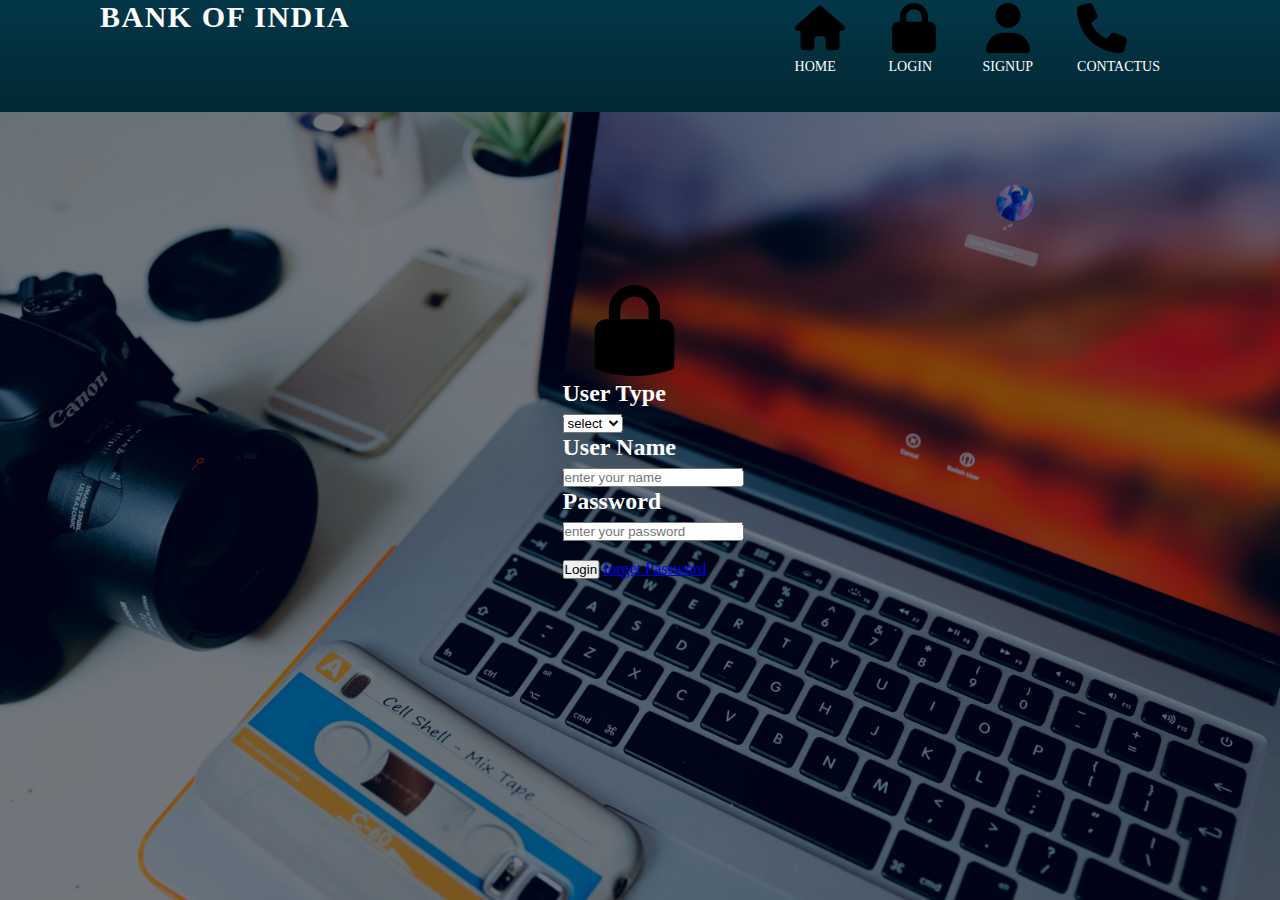
<file: banking system/index.html>
<!DOCTYPE html>
<html>
<head>
	<meta charset="utf-8">
	<meta name="viewport" content="width=device-width, initial-scale=1">
	<title>login page</title>
	<link rel="stylesheet" type="text/css" href="style.css">
</head>
<body>
	<nav class="header">
		<div class="logo">
			<p>BANK OF INDIA</p>
			
		</div>
		
		<ul>
					<li><img src="house-solid.svg" width="50px" height="50px"><br><a href="home.html">Home</a></li>
					<li><img src="lock-solid.svg"width="50px" height="50px"><br><a href="index.html">LogIn</a></li>
					<li><img src="user-solid.svg"width="50px" height="50px"><br><a href="signup.html">SignUp</a></li>
					<li><img src="phone-solid.svg"width="50px" height="50px"><br><a href="contactus.html">ContactUs</a></li>
					
		</ul>
		
	</nav>
	<div class="content2">
		<div class="loginbox">
		<img src="lock-solid.svg" class="avatar">
	   <form action="login">
		<h2>User Type
            <select>
            	<option>select</option>
            	<option value="Admin">Admin</option>
            	<option value="User">User</option>
            </select>
		</h2>
		<h2>User Name
			<input type="text" name ="txtname" placeholder="enter your name"/>
		</h2>
		<h2>Password
			<input type="password" name ="passname" placeholder="enter your password"/>
		</h2><br>
		<input type="submit" name="" value="Login"/>
		<a href="#">forget  Password</a><br>
	   </form>
	</div>
		
	</div>
	
	 

</body>
</html>
</file>
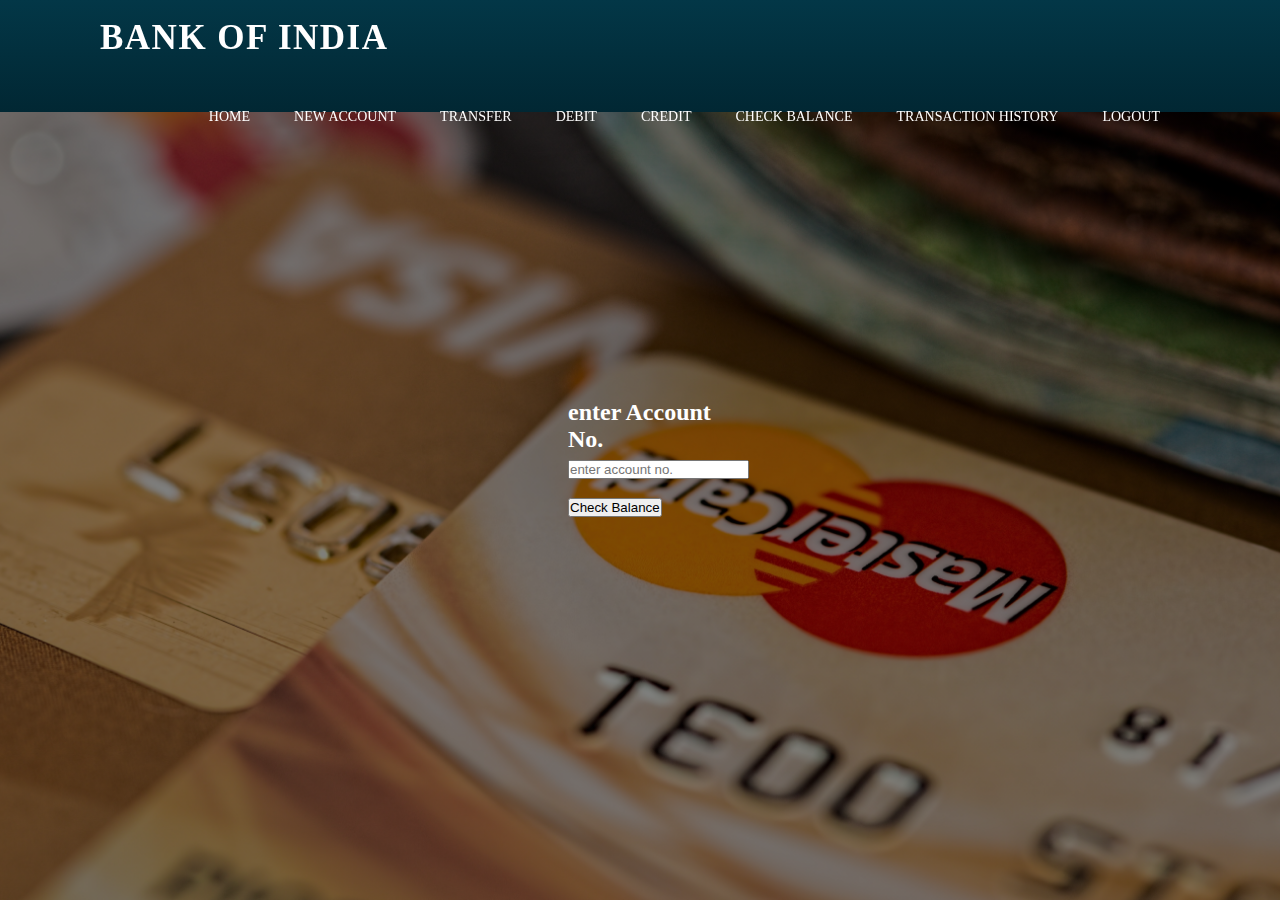
<file: banking system/check.html>
<!DOCTYPE html>
<html>
<head>
	<meta charset="utf-8">
	<meta name="viewport" content="width=device-width, initial-scale=1">
	<title>check balance  page</title>
	<link rel="stylesheet" type="text/css" href="style2.css">
</head>
<body>
	<nav class="header2">
		<div class="logo2">
			<p>BANK OF INDIA</p>
			
		</div>
		
		<ul>
					<li><a href="home.html">Home</a></li>
					<li><a href="#">New Account </a></li>
					<li><a href="transfer.html">Transfer</a></li>
					<li><a href="debit.html">Debit</a></li>
					<li><a href="credit.html">Credit</a></li>
					<li><a href="check.html">Check Balance</a></li>
					<li><a href="#">Transaction History</a></li>
					<li><a href="home.html">LogOut</a></li>
					
					
		</ul>
		
	</nav>

<div class="content5">
	<div class="credit">
	   <form>
		<h2>enter Account No.
			<input type="text" placeholder="enter account no."/>
		</h2>
		<br>
		<input type="submit" name="" value="Check Balance"/>
	   </form>
	</div>
     </div>

</body>
</html>
</file>
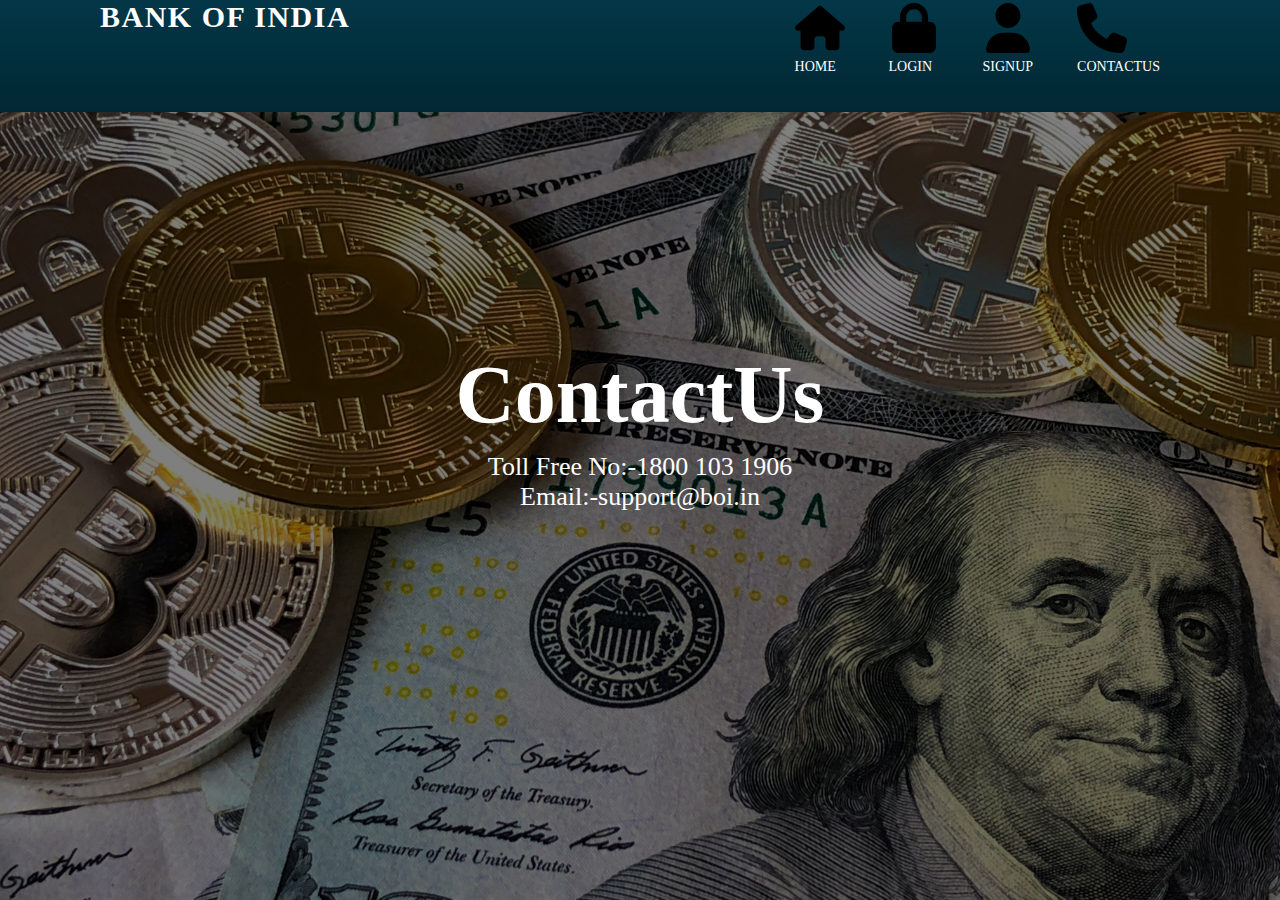
<file: banking system/contactus.html>
<!DOCTYPE html>
<html>
<head>
	<meta charset="utf-8">
	<meta name="viewport" content="width=device-width, initial-scale=1">
	<title>contactus</title>
	<link rel="stylesheet" type="text/css" href="style.css">
</head>
<body>
	<nav class="header">
		<div class="logo">
			<p>BANK OF INDIA</p>
			
		</div>
		
		<ul>
					<li><img src="house-solid.svg" width="50px" height="50px"><br><a href="home.html">Home</a></li>
					<li><img src="lock-solid.svg"width="50px" height="50px"><br><a href="login.html">LogIn</a></li>
					<li><img src="user-solid.svg"width="50px" height="50px"><br><a href="signup.html">SignUp</a></li>
					<li><img src="phone-solid.svg"width="50px" height="50px"><br><a href="contactus.html">ContactUs</a></li>
					
		</ul>
		
	</nav>
	<div class="content4"></div>
	<div class="text-box2">
			<h2>ContactUs</h2>
			<p>Toll Free No:-1800 103 1906<br>Email:-support@boi.in</p>
		</div>

</body>
</html>
</file>
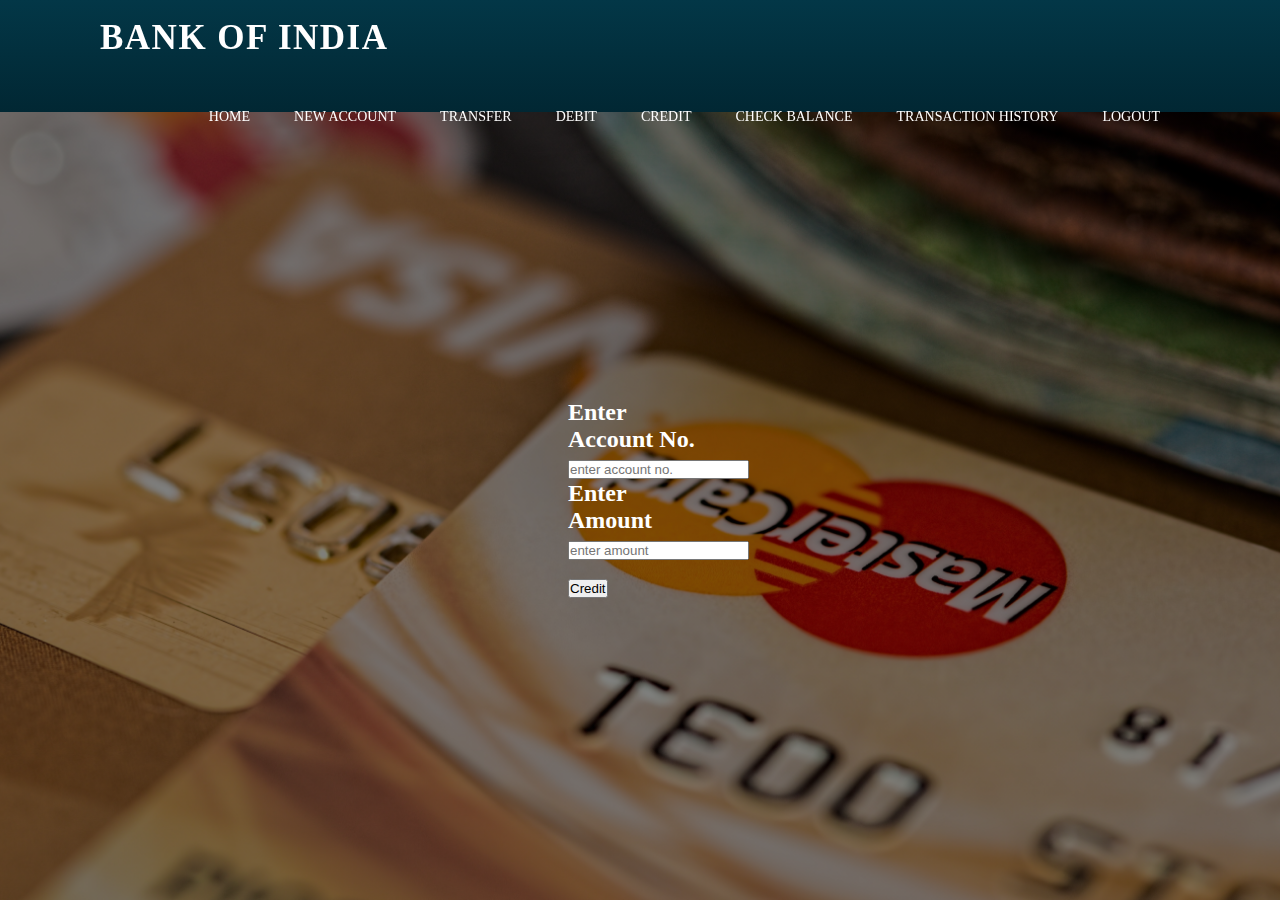
<file: banking system/credit.html>
<!DOCTYPE html>
<html>
<head>
	<meta charset="utf-8">
	<meta name="viewport" content="width=device-width, initial-scale=1">
	<title>credit</title>
	<link rel="stylesheet" type="text/css" href="style2.css">
</head>
<body>
	<nav class="header2">
		<div class="logo2">
			<p>BANK OF INDIA</p>
			
		</div>
		
		<ul>
					<li><a href="home.html">Home</a></li>
					<li><a href="#">New Account </a></li>
					<li><a href="transfer.html">Transfer</a></li>
					<li><a href="debit.html">Debit</a></li>
					<li><a href="credit.html">Credit</a></li>
					<li><a href="check.html">Check Balance</a></li>
					<li><a href="#">Transaction History</a></li>
					<li><a href="home.html">LogOut</a></li>
					
					
		</ul>
		
	</nav>

<div class="content5">
	<div class="credit">
	   <form>
		<h2>Enter Account No.
			<input type="text" placeholder="enter account no."/>
		</h2>
		
		<h2>Enter Amount
			<input type="text" placeholder="enter amount">
		</h2><br>
		<input type="submit" name="" value="Credit"/>
	   </form>
	</div>
     </div>

</body>
</html>
</file>
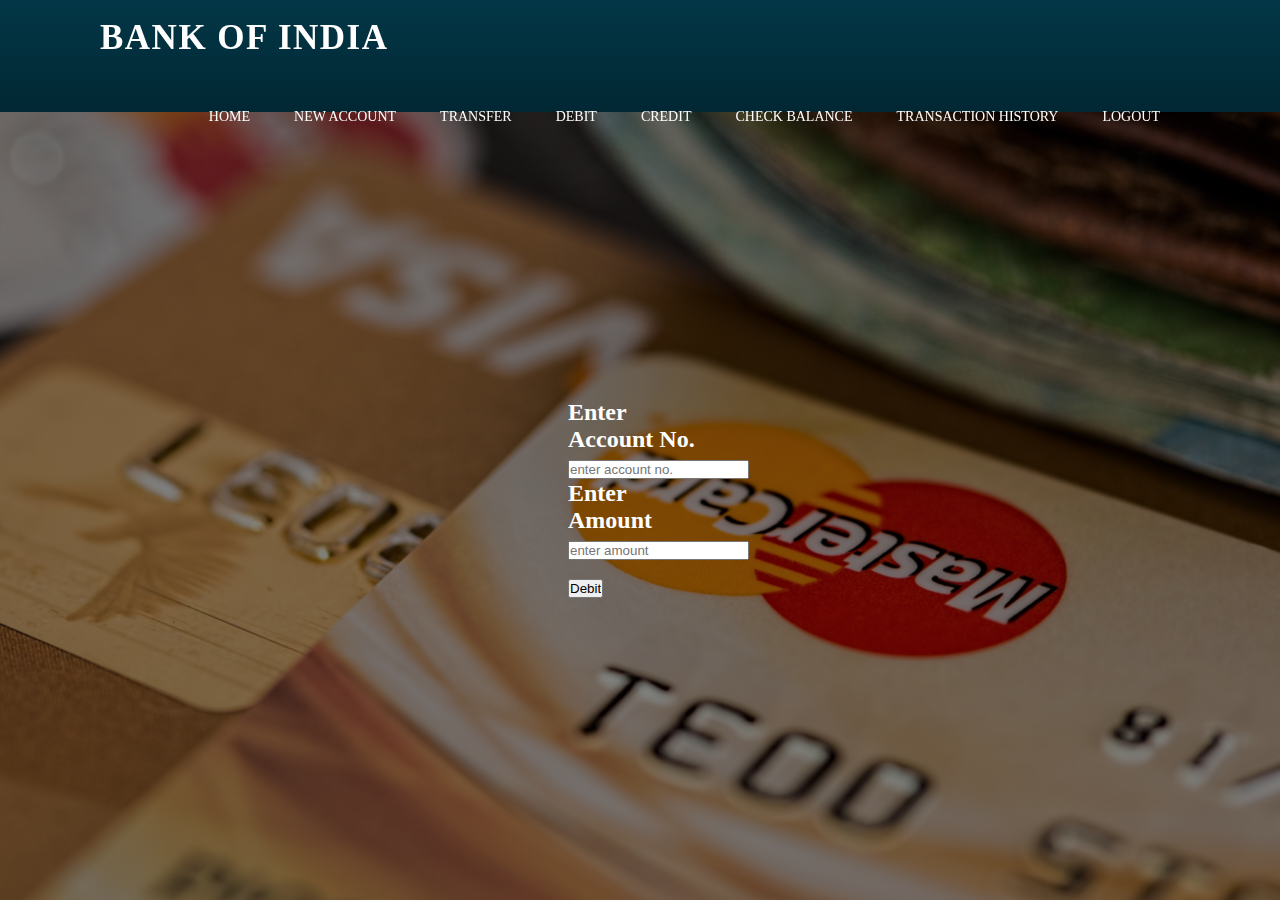
<file: banking system/debit.html>
<!DOCTYPE html>
<html>
<head>
	<meta charset="utf-8">
	<meta name="viewport" content="width=device-width, initial-scale=1">
	<title>Debit page</title>
	<link rel="stylesheet" type="text/css" href="style2.css">
</head>
<body>
	<nav class="header2">
		<div class="logo2">
			<p>BANK OF INDIA</p>
			
		</div>
		
		<ul>
					<li><a href="home.html">Home</a></li>
					<li><a href="#">New Account </a></li>
					<li><a href="transfer.html">Transfer</a></li>
					<li><a href="debit.html">Debit</a></li>
					<li><a href="credit.html">Credit</a></li>
					<li><a href="check.html">Check Balance</a></li>
					<li><a href="#">Transaction History</a></li>
					<li><a href="home.html">LogOut</a></li>
					
					
		</ul>
		
	</nav>

<div class="content5">
	<div class="credit">
	   <form>
		<h2>Enter Account No.
			<input type="text" placeholder="enter account no."/>
		</h2>
		
		<h2>Enter Amount
			<input type="text" placeholder="enter amount">
		</h2><br>
		<input type="submit" name="" value="Debit"/>
	   </form>
	</div>
     </div>

</body>
</html>
</file>
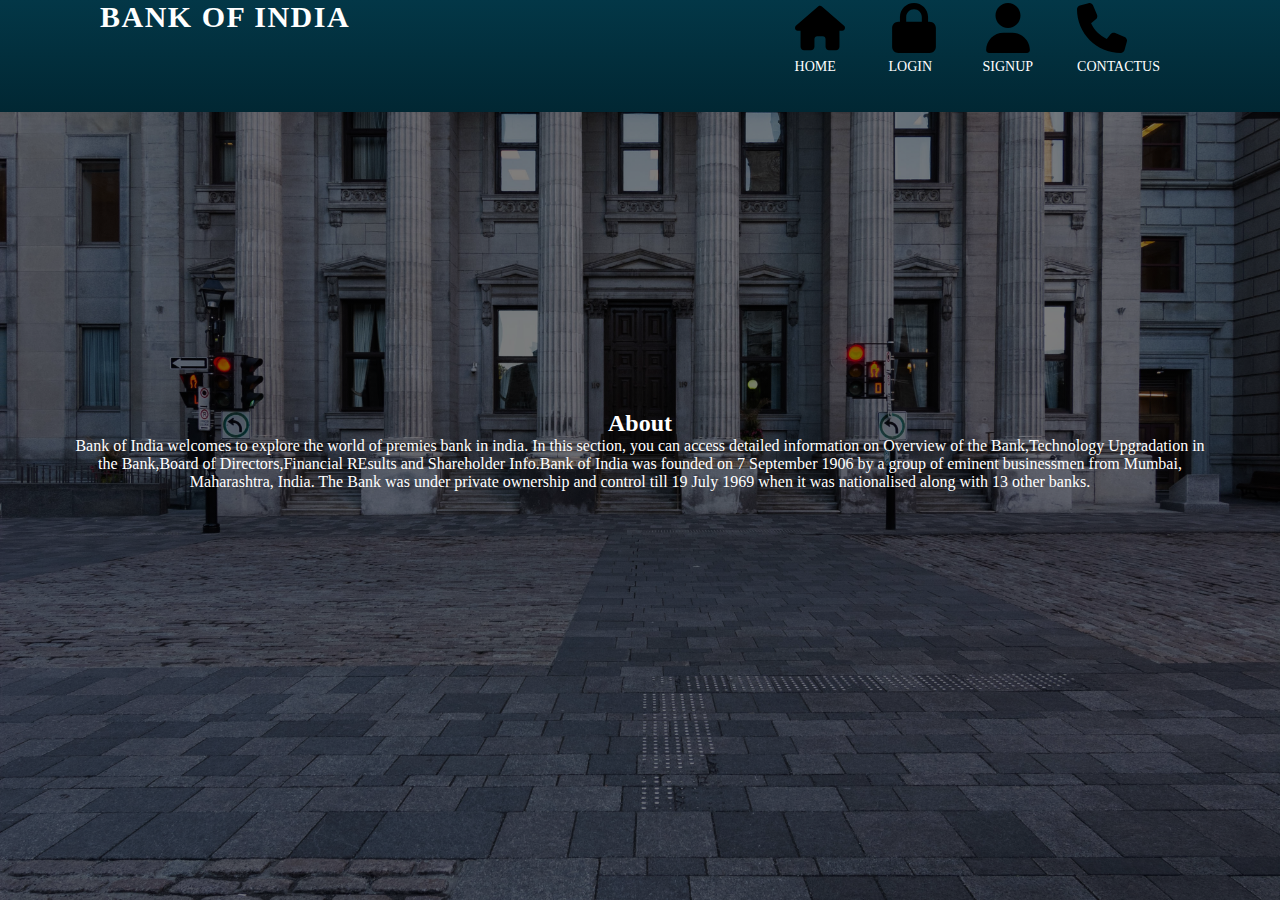
<file: banking system/home.html>
<!DOCTYPE html>
<html>
<head>
	<meta charset="utf-8">
	<meta name="viewport" content="width=device-width, initial-scale=1">
	<title>home page</title>
	<link rel="stylesheet" type="text/css" href="style.css">
	
<body>
	<nav class="header">
		<div class="logo">
			<p>BANK OF INDIA</p>
			
		</div>
		
		<ul>
					<li><img src="house-solid.svg" width="50px" height="50px"><br><a href="home.html">Home</a></li>
					<li><img src="lock-solid.svg"width="50px" height="50px"><br><a href="login.html">LogIn</a></li>
					<li><img src="user-solid.svg"width="50px" height="50px"><br><a href="signup.html">SignUp</a></li>
					<li><img src="phone-solid.svg"width="50px" height="50px"><br><a href="contactus.html">ContactUs</a></li>
					
		</ul>
		
		
	</nav>
	<div class="content">
		<div class="text-box">
		<h2>About</h2>
			<p>Bank of India welcomes to explore the world of premies bank in india. In this section, you can access detailed information on Overview of the Bank,Technology Upgradation in the Bank,Board of Directors,Financial REsults and Shareholder Info.Bank of India was founded on 7 September 1906 by a group of eminent businessmen from Mumbai, Maharashtra, India. The Bank was under private ownership and control till 19 July 1969 when it was nationalised along with 13 other banks.</p>
		</div>
	</div>
	 

</body>
</html>
</file>
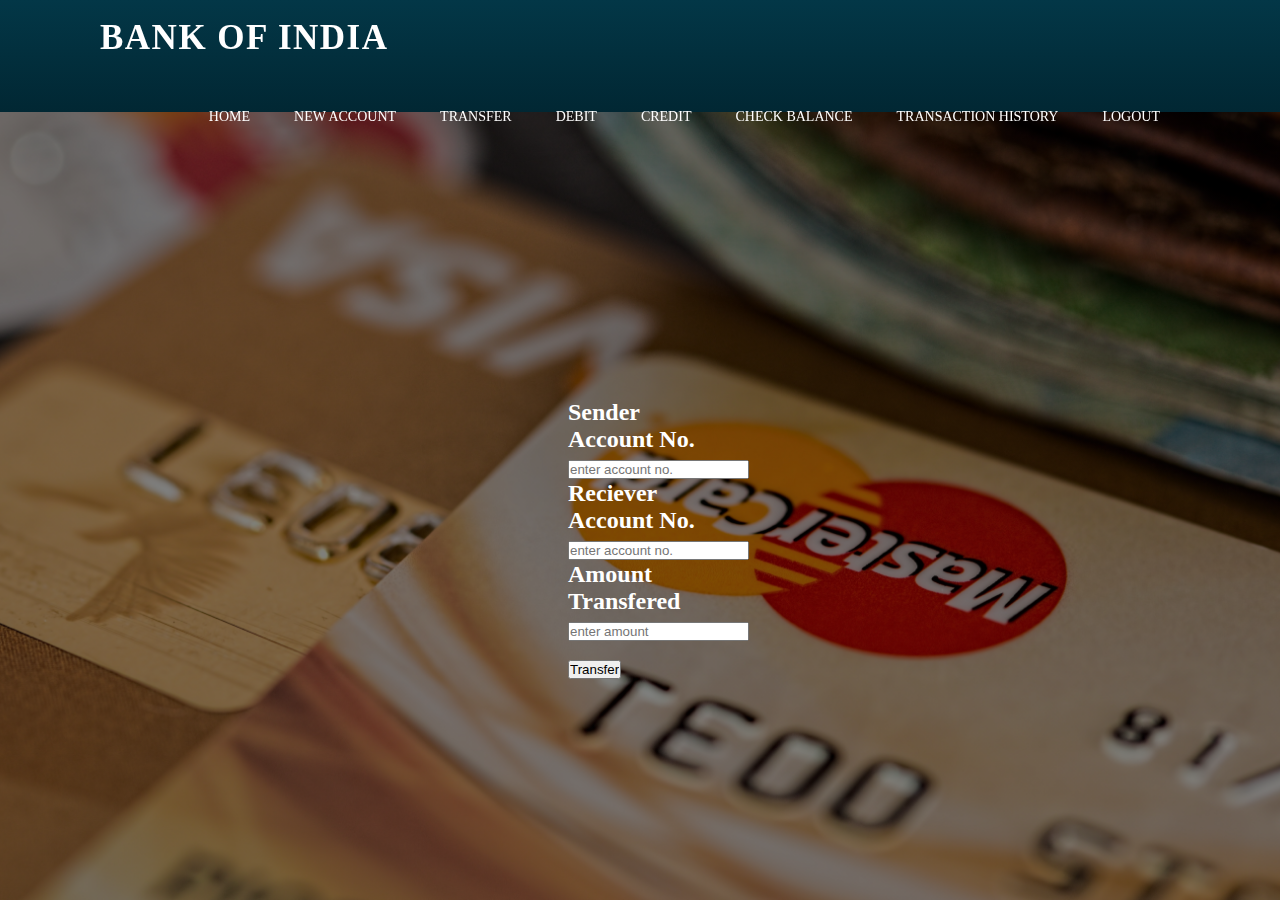
<file: banking system/transfer.html>
<!DOCTYPE html>
<html>
<head>
	<meta charset="utf-8">
	<meta name="viewport" content="width=device-width, initial-scale=1">
	<title>transfer page</title>
	<link rel="stylesheet" type="text/css" href="style2.css">
</head>
<body>
	<nav class="header2">
		<div class="logo2">
			<p>BANK OF INDIA</p>
			
		</div>
		
		<ul>
					<li><a href="home.html">Home</a></li>
					<li><a href="#">New Account </a></li>
					<li><a href="transfer.html">Transfer</a></li>
					<li><a href="debit.html">Debit</a></li>
					<li><a href="credit.html">Credit</a></li>
					<li><a href="check.html">Check Balance</a></li>
					<li><a href="#">Transaction History</a></li>
					<li><a href="home.html">LogOut</a></li>
					
					
		</ul>
		
	</nav>

<div class="content5">
	<div class="credit">
	   <form>
		<h2>Sender Account No.
			<input type="text" placeholder="enter account no."/>
		</h2>
		<h2>Reciever Account No.
			<input type="text" placeholder="enter account no."/>
		</h2>
		
		<h2> Amount Transfered
			<input type="text" placeholder="enter amount">
		</h2><br>
		<input type="submit" name="" value="Transfer"/>
	   </form>
	</div>
     </div>

</body>
</html>
</file>
<file: banking system/style.css>
*{
	margin: 0px;
	padding: 0px;
	box-sizing: border-box;
}
.header{
	width: 100%;
	height: 112px;
	padding: 0px 100px;
	position: fixed;
	background-image: linear-gradient(#033747,#012733);
}
nav .logo p{
	font-size: 30px;
	font-weight: bold;
	float: left;
	color: white;
	text-transform: uppercase;
	letter-spacing: 1.5px;
	cursor: pointer;

}
nav ul{
	flex: 1;
	float: right;
	
}
nav ul li{
	display: inline-block;
	list-style: none;
	padding: 3px 20px;
}
nav ul li a{
	font-size: 14px;
	text-transform: uppercase;
	color: white;
	text-decoration: none;
}
nav ul li a:hover{
color: #ff8c69;
transition: all 0.4% ease 0%;
}
.content{
	width: 100%;
	height: 100vh;
	background: linear-gradient(to top, rgba(0,0,0,0.5)50%,rgba(0,0,0,0.5)50%), url(3.jpg);
	background-size: cover;
	background-position: center;
}
nav #icon{
	color: white;
	font-size: 30px;
	line-height: 80px;
	float: right;
	margin-right: 40px;
	cursor: pointer;
	display: none;
}
.text-box{
	width: 90%;
	color: #fff;
	position: absolute;
	top: 50%;
	left: 50%;
	transform: translate(-50%,-50%);
	text-align: center;
}
/*---login page----*/
.content2{
	width: 100%;
	height: 100vh;
	background: linear-gradient(to top, rgba(0,0,0,0.5)50%,rgba(0,0,0,0.5)50%), url(5.jpg);
	background-size: cover;
	background-position: center;
}
.loginbox{
	width: 155px;
	height: 500px;
	background:transparent;
	color: #fff;
	top: 70%;
	left: 50%;
	position: absolute;
	transform: translate(-50%,-50%);
	box-sizing:content-box ;
}
.avatar{
	width: 144px;
	height: 91px;
	border-radius:50% ;
	position: absolute;
	top: -95px;
	left: calc(60%-80px);
}
/*----signup---*/
.content3{
	width: 100%;
	height: 100vh;
	background: linear-gradient(to top, rgba(0,0,0,0.5)50%,rgba(0,0,0,0.5)50%), url(6.jpg);
	background-size: cover;
	background-position: center;
}
.signup{
	width: 144px;
	height: 462px;
	background:transparent;
	color: #fff;
	top: 70%;
	left: 50%;
	position: absolute;
	transform: translate(-50%,-50%);
	box-sizing:content-box ;
}
.avatar2{
	width: 144px;
	height: 91px;
	border-radius:50% ;
	position: absolute;
	top: -95px;
	left: calc(60%-80px);
}
/*---contactus---*/
.content4{
	width: 100%;
	height: 100vh;
	background: linear-gradient(to top, rgba(0,0,0,0.5)50%,rgba(0,0,0,0.5)50%), url(1.jpg);
	background-size: cover;
	background-position: center;
}
.text-box2{
	width: 90%;
	color: #fff;
	position: absolute;
	top: 50%;
	left: 50%;
	transform: translate(-50%,-50%);
	text-align: center;
}
.text-box2 h2{
	font-size: 82px;
}
.text-box2 p{
	margin: 10px 0 40px;
	font-size: 26px;
	color: #fff;
}
</file>
<file: banking system/style2.css>
/*----user pagr----*/

*{
	margin: 0px;
	padding: 0px;
	box-sizing: border-box;
}
.header2{
	width: 100%;
	height: 112px;
	line-height: 75px;
	padding: 0px 100px;
	position: fixed;
	background-image: linear-gradient(#033747,#012733);
}
nav .logo2 p{
	font-size: 35px;
	font-weight: bold;
	float: left;
	color: white;
	text-transform: uppercase;
	letter-spacing: 1.5px;
	cursor: pointer;
	

}
nav ul{
	flex: 1;
	float: right;
	
}
nav ul li{
	display: inline-block;
	list-style: none;
	padding: 3px 20px;
}
nav ul li a{
	font-size: 14px;
	text-transform: uppercase;
	color: white;
	text-decoration: none;
}
nav ul li a:hover{
color: #ff8c69;
transition: all 0.4% ease 0%;
}
.handle{
	width: 100%;
	height: 100vh;
	background: linear-gradient(to top, rgba(0,0,0,0.5)50%,rgba(0,0,0,0.5)50%), url(6.jpg);
	background-size: cover;
	background-position: center;

}
.text-box2{
	width: 90%;
	color: #fff;
	font-size: 30px;
	position: absolute;
	top: 50%;
	left: 50%;
	transform: translate(-50%,-50%);
	text-align: center;
}
/*--credit--*/
.content5{
	width: 100%;
	height: 100vh;
	background: linear-gradient(to top, rgba(0,0,0,0.5)50%,rgba(0,0,0,0.5)50%), url(2.jpg);
	background-size: cover;
	background-position: center;
}
.credit{
	width: 144px;
	height: 462px;
	background:transparent;
	color: #fff;
	top: 70%;
	left: 50%;
	position: absolute;
	transform: translate(-50%,-50%);
	box-sizing:content-box ;
}
.avatar2{
	width: 144px;
	height: 91px;
	border-radius:50% ;
	position: absolute;
	top: -95px;
	left: calc(60%-80px);
}
</file>
